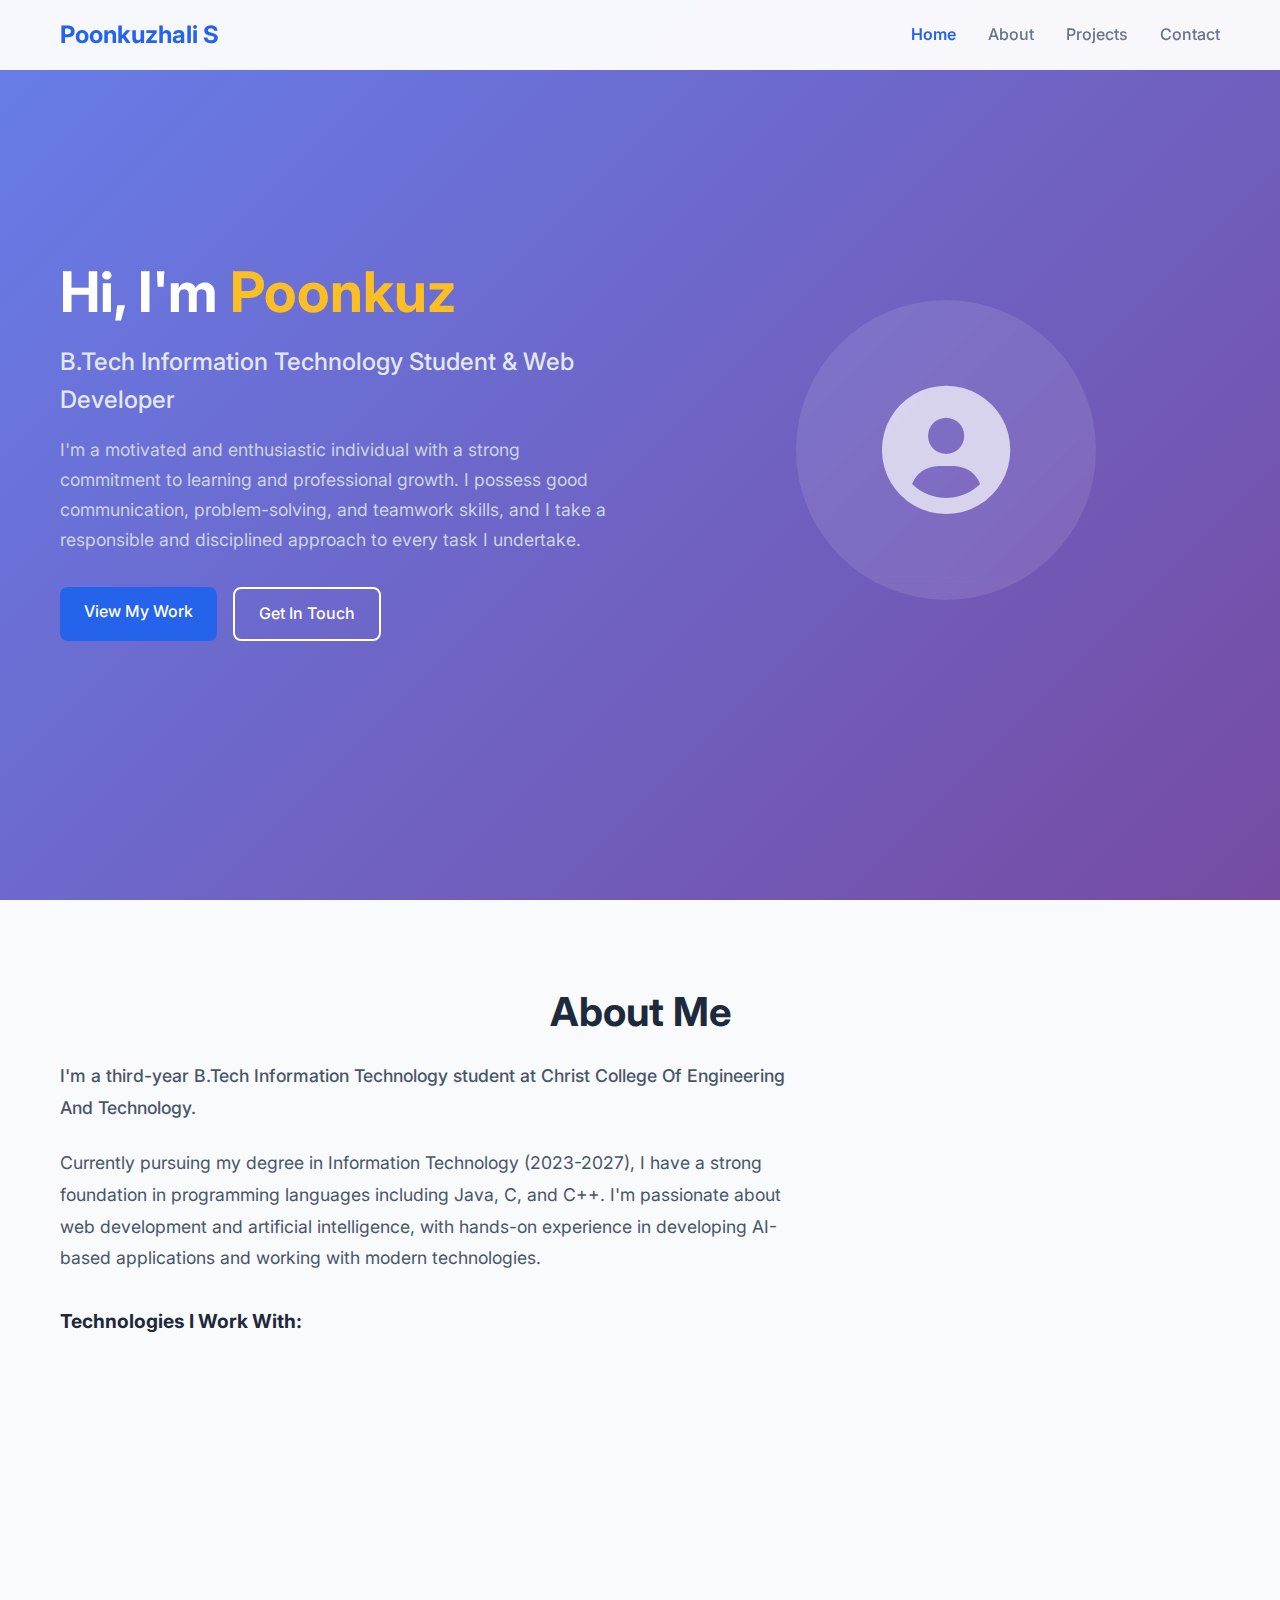
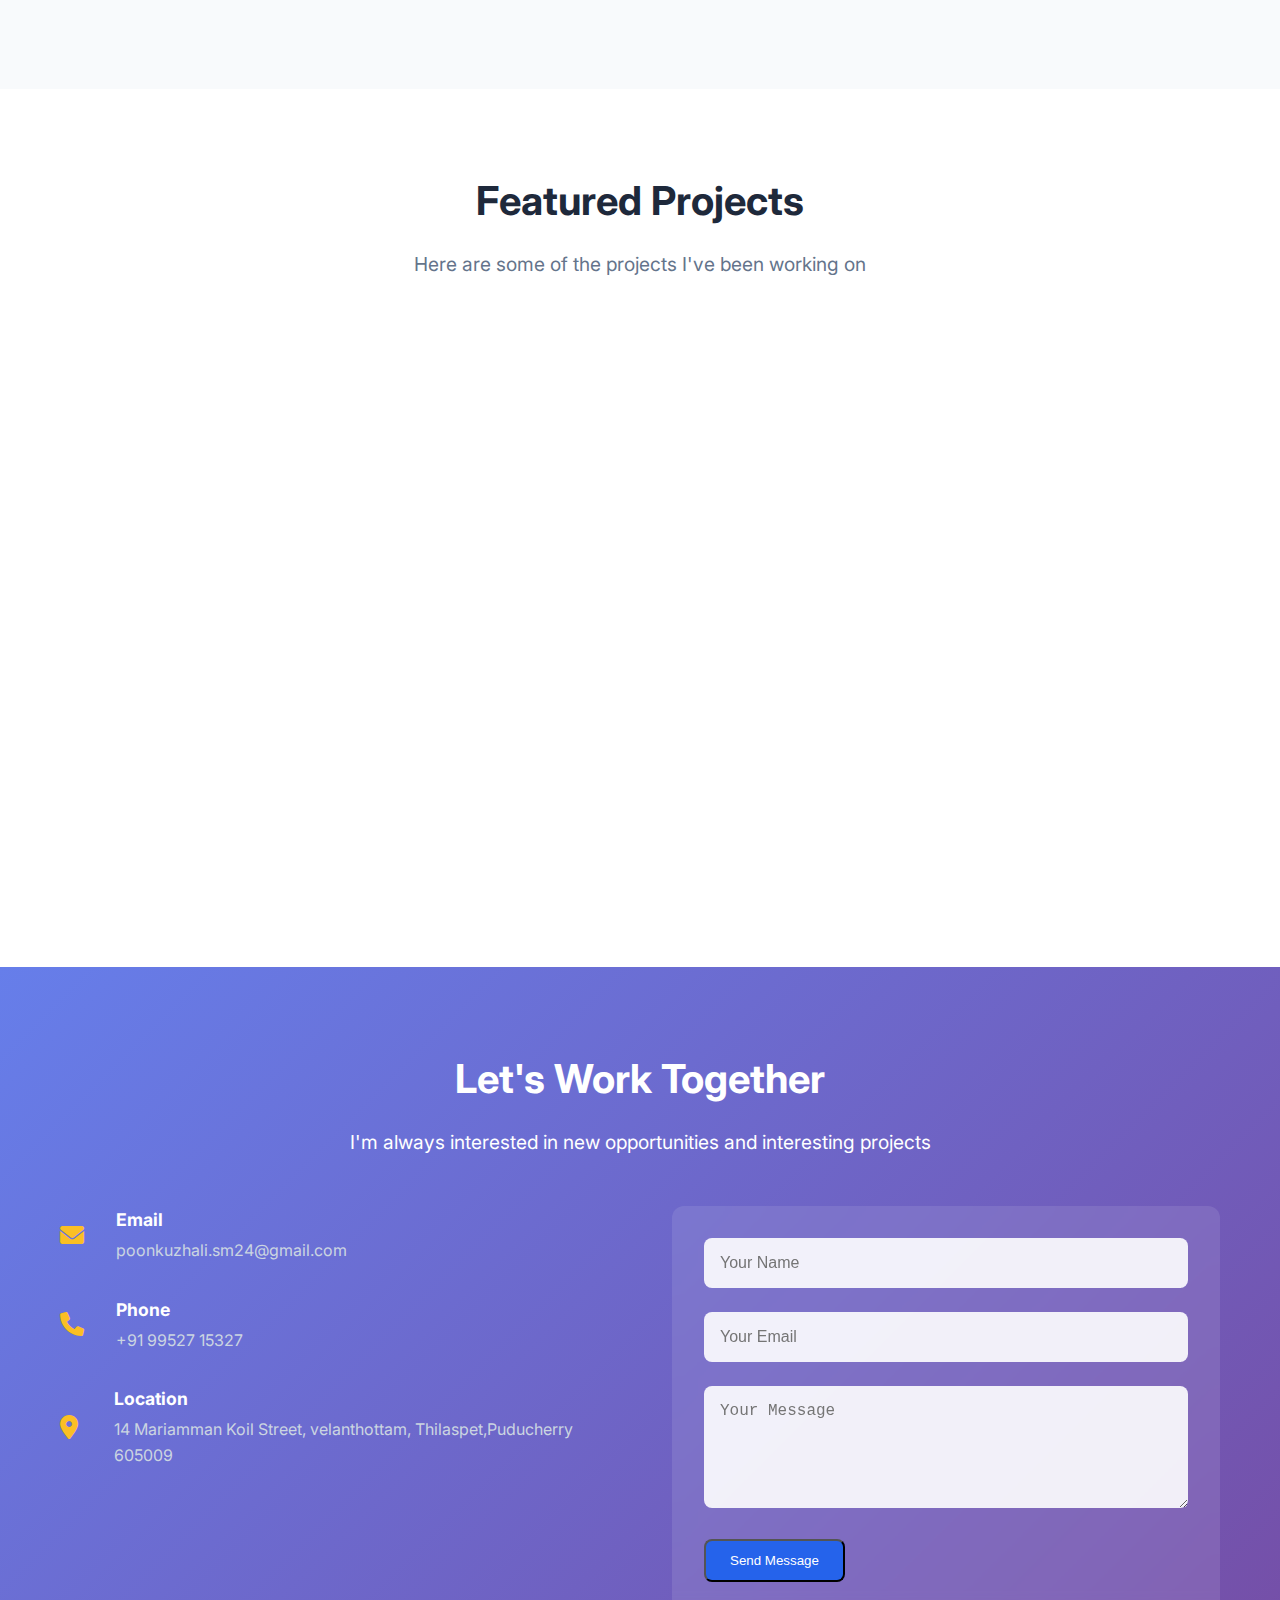
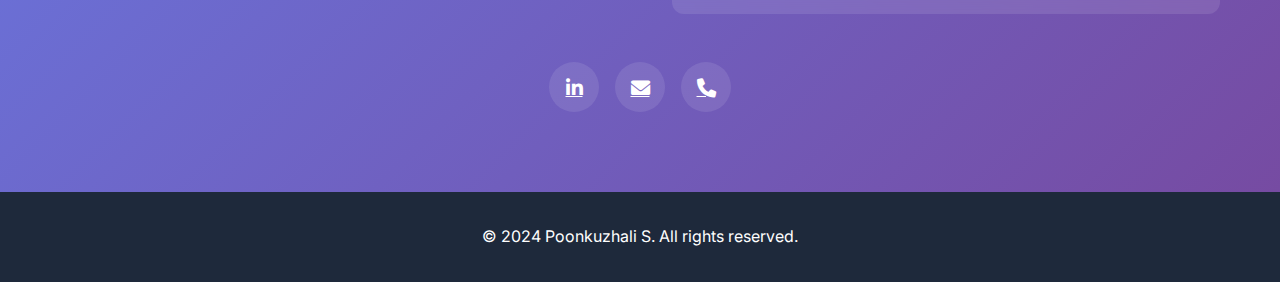
<file: index.html>
<!DOCTYPE html>
<html lang="en">
<head>
    <meta charset="UTF-8">
    <meta name="viewport" content="width=device-width, initial-scale=1.0">
    <title>Poonkuzhali S - Personal Portfolio</title>
    <link rel="stylesheet" href="styles.css">
    <link href="https://fonts.googleapis.com/css2?family=Inter:wght@300;400;500;600;700&display=swap" rel="stylesheet">
    <link rel="stylesheet" href="https://cdnjs.cloudflare.com/ajax/libs/font-awesome/6.0.0/css/all.min.css">
</head>
<body>
    <!-- Navigation -->
    <nav class="navbar">
        <div class="nav-container">
            <div class="nav-logo">
                <a href="#home">Poonkuzhali S</a>
            </div>
            <div class="nav-menu">
                <a href="#home" class="nav-link">Home</a>
                <a href="#about" class="nav-link">About</a>
                <a href="#projects" class="nav-link">Projects</a>
                <a href="#contact" class="nav-link">Contact</a>
            </div>
            <div class="hamburger">
                <span class="bar"></span>
                <span class="bar"></span>
                <span class="bar"></span>
            </div>
        </div>
    </nav>

    <!-- Hero Section -->
    <section id="home" class="hero">
        <div class="hero-container">
            <div class="hero-content">
                <h1 class="hero-title">Hi, I'm <span class="highlight">Poonkuzhali S</span></h1>
                <p class="hero-subtitle">B.Tech Information Technology Student & Web Developer</p>
                <p class="hero-description">I'm a motivated and enthusiastic individual with a strong commitment to learning and professional growth. I possess good communication, problem-solving, and teamwork skills, and I take a responsible and disciplined approach to every task I undertake.</p>
                <div class="hero-buttons">
                    <a href="#projects" class="btn btn-primary">View My Work</a>
                    <a href="#contact" class="btn btn-secondary">Get In Touch</a>
                </div>
            </div>
            <div class="hero-image">
                <div class="image-placeholder">
                    <i class="fas fa-user-circle"></i>
                </div>
            </div>
        </div>
    </section>

    <!-- About Me Section -->
    <section id="about" class="about">
        <div class="container">
            <h2 class="section-title">About Me</h2>
            <div class="about-content">
                <div class="about-text">
                    <p class="about-intro">
                        I'm a third-year B.Tech Information Technology student at Christ College Of Engineering And Technology.
                    </p>
                    <p>
                        Currently pursuing my degree in Information Technology (2023-2027), I have a strong foundation in programming 
                        languages including Java, C, and C++. I'm passionate about web development and artificial intelligence, 
                        with hands-on experience in developing AI-based applications and working with modern technologies.
                    </p>
                    <div class="skills">
                        <h3>Technologies I Work With:</h3>
                        <div class="skills-grid">
                            <div class="skill-item">
                                <i class="fab fa-java"></i>
                                <span>Java</span>
                            </div>
                            <div class="skill-item">
                                <i class="fas fa-code"></i>
                                <span>C/C++</span>
                            </div>
                            <div class="skill-item">
                                <i class="fas fa-globe"></i>
                                <span>Web Development</span>
                            </div>
                            <div class="skill-item">
                                <i class="fas fa-robot"></i>
                                <span>AI/ML</span>
                            </div>
                            <div class="skill-item">
                                <i class="fas fa-users"></i>
                                <span>Team Collaboration</span>
                            </div>
                            <div class="skill-item">
                                <i class="fas fa-comments"></i>
                                <span>Communication</span>
                            </div>
                        </div>
                    </div>
                </div>
                <div class="about-stats">
                    <div class="stat-item">
                        <h3>4+</h3>
                        <p>Certifications Earned</p>
                    </div>
                    <div class="stat-item">
                        <h3>3rd</h3>
                        <p>Year B.Tech Student</p>
                    </div>
                    <div class="stat-item">
                        <h3>2</h3>
                        <p>Languages Fluent</p>
                    </div>
                </div>
            </div>
        </div>
    </section>

    <!-- Projects Section -->
    <section id="projects" class="projects">
        <div class="container">
            <h2 class="section-title">Featured Projects</h2>
            <p class="section-subtitle">Here are some of the projects I've been working on</p>
            <div class="projects-grid">
                <div class="project-card">
                    <div class="project-image">
                        <div class="project-placeholder">
                            <i class="fas fa-car-crash"></i>
                        </div>
                        <div class="project-overlay">
                            <a href="#" class="project-link"><i class="fas fa-external-link-alt"></i></a>
                            <a href="#" class="project-link"><i class="fab fa-github"></i></a>
                        </div>
                    </div>
                    <div class="project-content">
                        <h3>AI-based Accident Detection App</h3>
                        <p>Developing an AI-based application that detects accidents in real time using mobile sensors and machine learning algorithms. The system aims to automatically alert emergency contacts and provide location information to ensure quick assistance.</p>
                        <div class="project-tech">
                            <span class="tech-tag">Artificial Intelligence</span>
                            <span class="tech-tag">Machine Learning</span>
                            <span class="tech-tag">Mobile Sensors</span>
                        </div>
                    </div>
                </div>

                <div class="project-card">
                    <div class="project-image">
                        <div class="project-placeholder">
                            <i class="fas fa-certificate"></i>
                        </div>
                        <div class="project-overlay">
                            <a href="#" class="project-link"><i class="fas fa-external-link-alt"></i></a>
                            <a href="#" class="project-link"><i class="fab fa-github"></i></a>
                        </div>
                    </div>
                    <div class="project-content">
                        <h3>Professional Certifications</h3>
                        <p>Completed multiple professional development courses including 3D Printing & Digital Manufacturing, PowerBI Workshop, UI/UX Design, and delivered presentations on Artificial Intelligence.</p>
                        <div class="project-tech">
                            <span class="tech-tag">3D Printing</span>
                            <span class="tech-tag">PowerBI</span>
                            <span class="tech-tag">UI/UX</span>
                        </div>
                    </div>
                </div>

                <div class="project-card">
                    <div class="project-image">
                        <div class="project-placeholder">
                            <i class="fas fa-graduation-cap"></i>
                        </div>
                        <div class="project-overlay">
                            <a href="#" class="project-link"><i class="fas fa-external-link-alt"></i></a>
                            <a href="#" class="project-link"><i class="fab fa-github"></i></a>
                        </div>
                    </div>
                    <div class="project-content">
                        <h3>Academic Excellence</h3>
                        <p>Currently pursuing B.Tech in Information Technology at Christ College Of Engineering And Technology. Completed higher secondary education with strong academic performance and active participation in technology workshops.</p>
                        <div class="project-tech">
                            <span class="tech-tag">Information Technology</span>
                            <span class="tech-tag">Academic Research</span>
                            <span class="tech-tag">Technical Writing</span>
                        </div>
                    </div>
                </div>
            </div>
        </div>
    </section>

    <!-- Contact Section -->
    <section id="contact" class="contact">
        <div class="container">
            <h2 class="section-title">Let's Work Together</h2>
            <p class="section-subtitle">I'm always interested in new opportunities and interesting projects</p>
            <div class="contact-content">
                <div class="contact-info">
                    <div class="contact-item">
                        <i class="fas fa-envelope"></i>
                        <div>
                            <h3>Email</h3>
                            <p>poonkuzhali.sm24@gmail.com</p>
                        </div>
                    </div>
                    <div class="contact-item">
                        <i class="fas fa-phone"></i>
                        <div>
                            <h3>Phone</h3>
                            <p>+91 99527 15327</p>
                        </div>
                    </div>
                    <div class="contact-item">
                        <i class="fas fa-map-marker-alt"></i>
                        <div>
                            <h3>Location</h3>
                            <p>14 Mariamman Koil Street, velanthottam, Thilaspet,Puducherry 605009</p>
                        </div>
                    </div>
                </div>
                <div class="contact-form">
                    <form>
                        <div class="form-group">
                            <input type="text" name="name" placeholder="Your Name" required>
                        </div>
                        <div class="form-group">
                            <input type="email" name="email" placeholder="Your Email" required>
                        </div>
                        <div class="form-group">
                            <textarea name="message" placeholder="Your Message" rows="5" required></textarea>
                        </div>
                        <button type="submit" class="btn btn-primary">Send Message</button>
                    </form>
                </div>
            </div>
            <div class="social-links">
                <a href="https://www.linkedin.com/in/poonkuzhali-sankar-7371362a/" class="social-link" target="_blank">
                    <i class="fab fa-linkedin-in"></i>
                </a>
                <a href="mailto:poonkuzhali.sm24@gmail.com" class="social-link" target="_blank">
                    <i class="fas fa-envelope"></i>
                </a>
                <a href="tel:+919952715327" class="social-link" target="_blank">
                    <i class="fas fa-phone"></i>
                </a>
            </div>
        </div>
    </section>

    <!-- Footer -->
    <footer class="footer">
        <div class="container">
            <p>&copy; 2024 Poonkuzhali S. All rights reserved.</p>
        </div>
    </footer>

    <script src="script.js"></script>
</body>
</html>
</file>
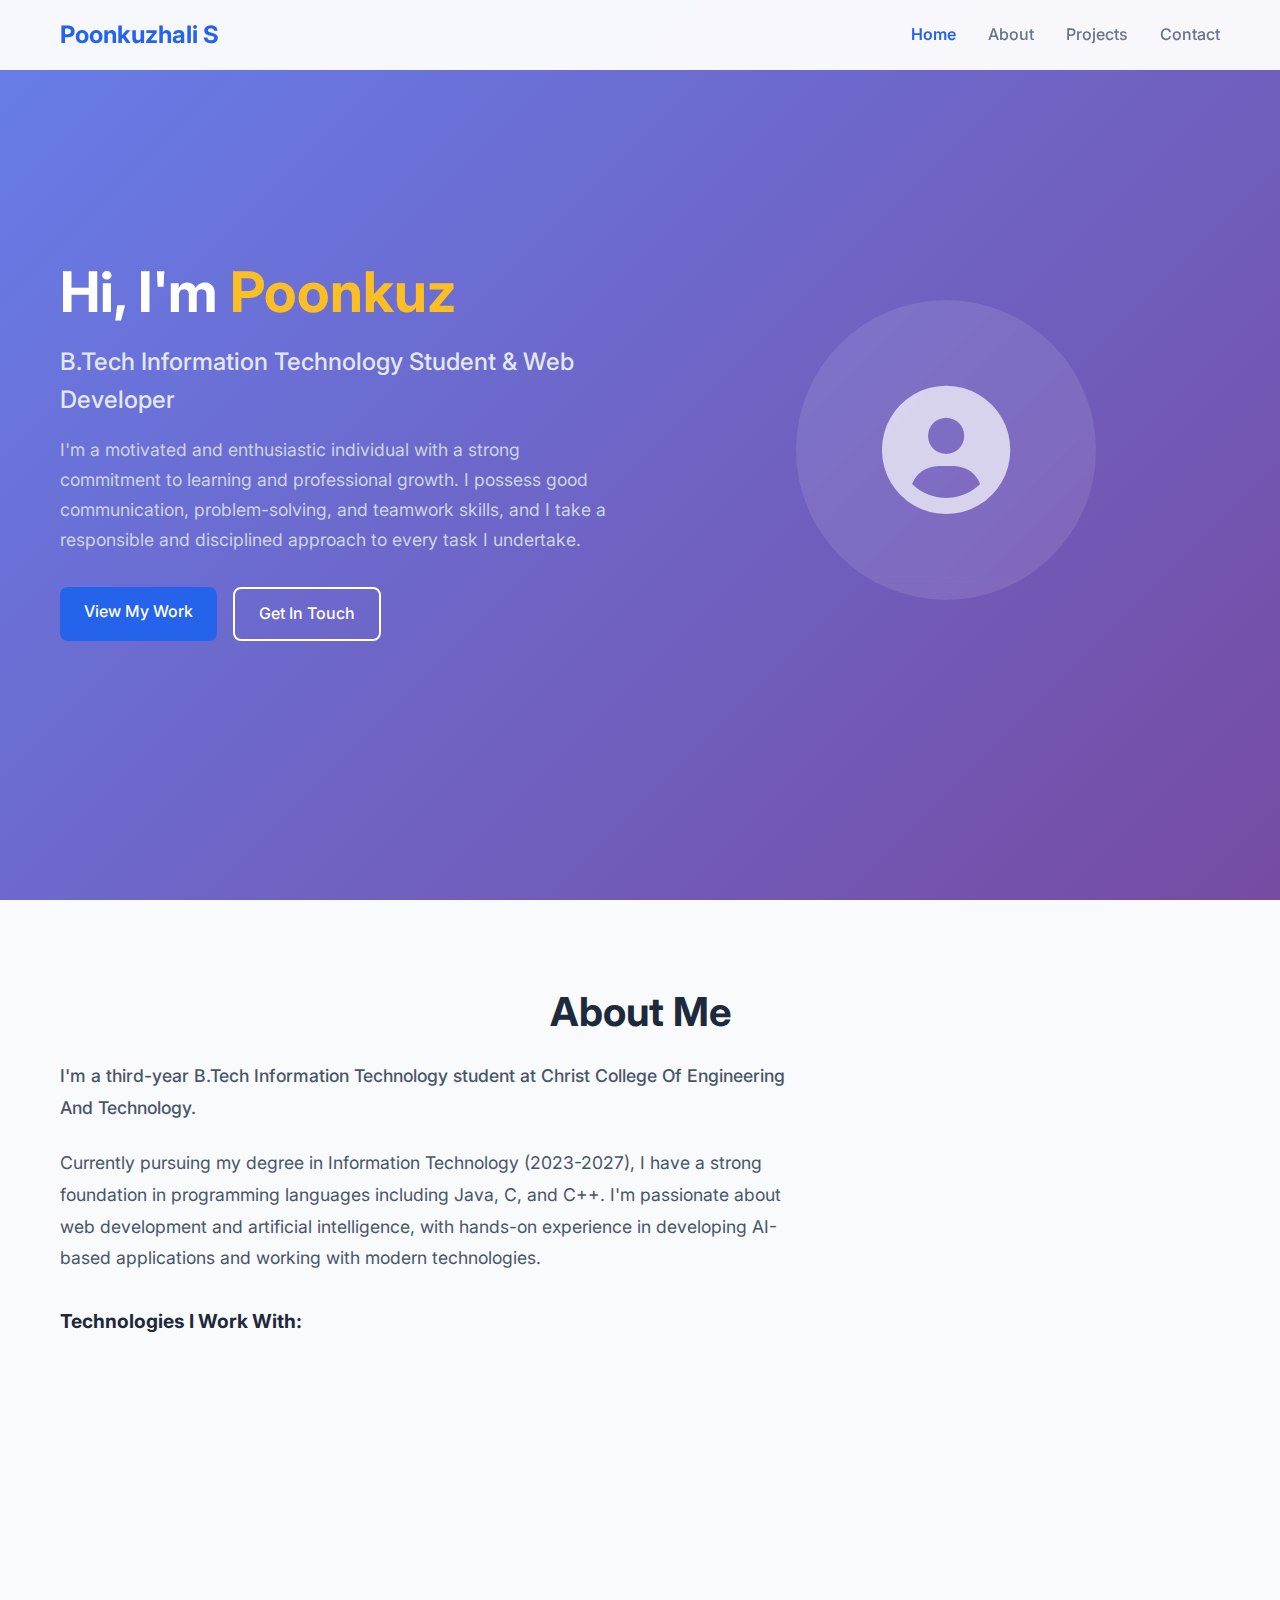
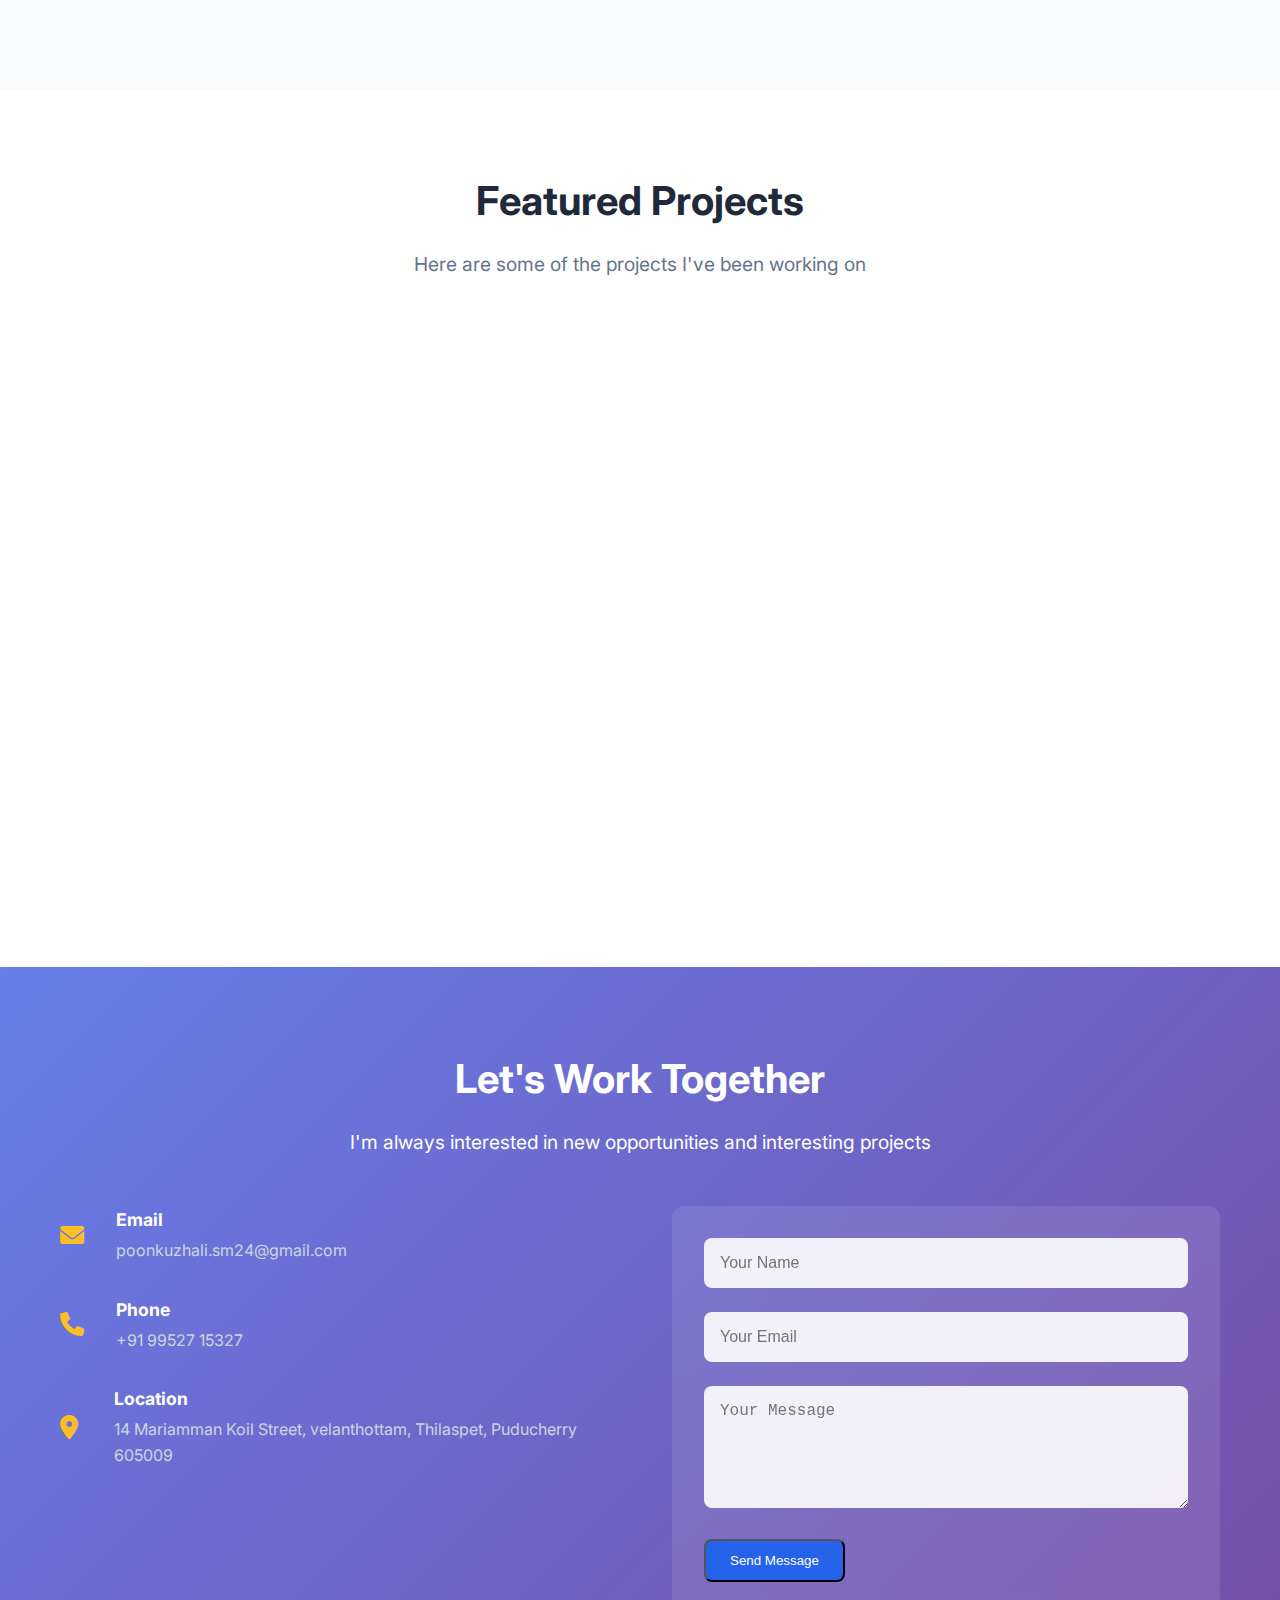
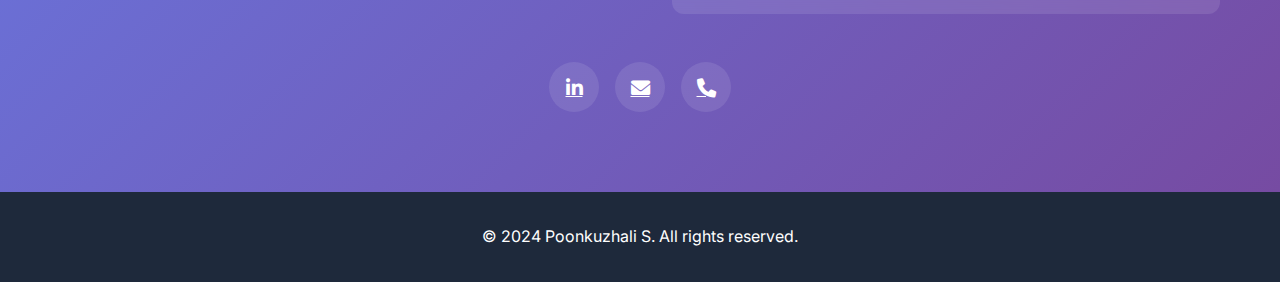
<file: portfolio.html>
<!DOCTYPE html>
<html lang="en">
<head>
    <meta charset="UTF-8">
    <meta name="viewport" content="width=device-width, initial-scale=1.0">
    <title>Poonkuzhali S - Personal Portfolio</title>
    <link rel="stylesheet" href="styles.css">
    <link href="https://fonts.googleapis.com/css2?family=Inter:wght@300;400;500;600;700&display=swap" rel="stylesheet">
    <link rel="stylesheet" href="https://cdnjs.cloudflare.com/ajax/libs/font-awesome/6.0.0/css/all.min.css">
</head>
<body>
    <!-- Navigation -->
    <nav class="navbar">
        <div class="nav-container">
            <div class="nav-logo">
                <a href="#home">Poonkuzhali S</a>
            </div>
            <div class="nav-menu">
                <a href="#home" class="nav-link">Home</a>
                <a href="#about" class="nav-link">About</a>
                <a href="#projects" class="nav-link">Projects</a>
                <a href="#contact" class="nav-link">Contact</a>
            </div>
            <div class="hamburger">
                <span class="bar"></span>
                <span class="bar"></span>
                <span class="bar"></span>
            </div>
        </div>
    </nav>

    <!-- Hero Section -->
    <section id="home" class="hero">
        <div class="hero-container">
            <div class="hero-content">
                <h1 class="hero-title">Hi, I'm <span class="highlight">Poonkuzhali S</span></h1>
                <p class="hero-subtitle">B.Tech Information Technology Student & Web Developer</p>
                <p class="hero-description">I'm a motivated and enthusiastic individual with a strong commitment to learning and professional growth. I possess good communication, problem-solving, and teamwork skills, and I take a responsible and disciplined approach to every task I undertake.</p>
                <div class="hero-buttons">
                    <a href="#projects" class="btn btn-primary">View My Work</a>
                    <a href="#contact" class="btn btn-secondary">Get In Touch</a>
                </div>
            </div>
            <div class="hero-image">
                <div class="image-placeholder">
                    <i class="fas fa-user-circle"></i>
                </div>
            </div>
        </div>
    </section>

    <!-- About Me Section -->
    <section id="about" class="about">
        <div class="container">
            <h2 class="section-title">About Me</h2>
            <div class="about-content">
                <div class="about-text">
                    <p class="about-intro">
                        I'm a third-year B.Tech Information Technology student at Christ College Of Engineering And Technology.
                    </p>
                    <p>
                        Currently pursuing my degree in Information Technology (2023-2027), I have a strong foundation in programming 
                        languages including Java, C, and C++. I'm passionate about web development and artificial intelligence, 
                        with hands-on experience in developing AI-based applications and working with modern technologies.
                    </p>
                    <div class="skills">
                        <h3>Technologies I Work With:</h3>
                        <div class="skills-grid">
                            <div class="skill-item">
                                <i class="fab fa-java"></i>
                                <span>Java</span>
                            </div>
                            <div class="skill-item">
                                <i class="fas fa-code"></i>
                                <span>C/C++</span>
                            </div>
                            <div class="skill-item">
                                <i class="fas fa-globe"></i>
                                <span>Web Development</span>
                            </div>
                            <div class="skill-item">
                                <i class="fas fa-robot"></i>
                                <span>AI/ML</span>
                            </div>
                            <div class="skill-item">
                                <i class="fas fa-users"></i>
                                <span>Team Collaboration</span>
                            </div>
                            <div class="skill-item">
                                <i class="fas fa-comments"></i>
                                <span>Communication</span>
                            </div>
                        </div>
                    </div>
                </div>
                <div class="about-stats">
                    <div class="stat-item">
                        <h3>4+</h3>
                        <p>Certifications Earned</p>
                    </div>
                    <div class="stat-item">
                        <h3>3rd</h3>
                        <p>Year B.Tech Student</p>
                    </div>
                    <div class="stat-item">
                        <h3>2</h3>
                        <p>Languages Fluent</p>
                    </div>
                </div>
            </div>
        </div>
    </section>

    <!-- Projects Section -->
    <section id="projects" class="projects">
        <div class="container">
            <h2 class="section-title">Featured Projects</h2>
            <p class="section-subtitle">Here are some of the projects I've been working on</p>
            <div class="projects-grid">
                <div class="project-card">
                    <div class="project-image">
                        <div class="project-placeholder">
                            <i class="fas fa-car-crash"></i>
                        </div>
                        <div class="project-overlay">
                            <a href="#" class="project-link"><i class="fas fa-external-link-alt"></i></a>
                            <a href="#" class="project-link"><i class="fab fa-github"></i></a>
                        </div>
                    </div>
                    <div class="project-content">
                        <h3>AI-based Accident Detection App</h3>
                        <p>Developing an AI-based application that detects accidents in real time using mobile sensors and machine learning algorithms. The system aims to automatically alert emergency contacts and provide location information to ensure quick assistance.</p>
                        <div class="project-tech">
                            <span class="tech-tag">Artificial Intelligence</span>
                            <span class="tech-tag">Machine Learning</span>
                            <span class="tech-tag">Mobile Sensors</span>
                        </div>
                    </div>
                </div>

                <div class="project-card">
                    <div class="project-image">
                        <div class="project-placeholder">
                            <i class="fas fa-certificate"></i>
                        </div>
                        <div class="project-overlay">
                            <a href="#" class="project-link"><i class="fas fa-external-link-alt"></i></a>
                            <a href="#" class="project-link"><i class="fab fa-github"></i></a>
                        </div>
                    </div>
                    <div class="project-content">
                        <h3>Professional Certifications</h3>
                        <p>Completed multiple professional development courses including 3D Printing & Digital Manufacturing, PowerBI Workshop, UI/UX Design, and delivered presentations on Artificial Intelligence.</p>
                        <div class="project-tech">
                            <span class="tech-tag">3D Printing</span>
                            <span class="tech-tag">PowerBI</span>
                            <span class="tech-tag">UI/UX</span>
                        </div>
                    </div>
                </div>

                <div class="project-card">
                    <div class="project-image">
                        <div class="project-placeholder">
                            <i class="fas fa-graduation-cap"></i>
                        </div>
                        <div class="project-overlay">
                            <a href="#" class="project-link"><i class="fas fa-external-link-alt"></i></a>
                            <a href="#" class="project-link"><i class="fab fa-github"></i></a>
                        </div>
                    </div>
                    <div class="project-content">
                        <h3>Academic Excellence</h3>
                        <p>Currently pursuing B.Tech in Information Technology at Christ College Of Engineering And Technology. Completed higher secondary education with strong academic performance and active participation in technology workshops.</p>
                        <div class="project-tech">
                            <span class="tech-tag">Information Technology</span>
                            <span class="tech-tag">Academic Research</span>
                            <span class="tech-tag">Technical Writing</span>
                        </div>
                    </div>
                </div>
            </div>
        </div>
    </section>

    <!-- Contact Section -->
    <section id="contact" class="contact">
        <div class="container">
            <h2 class="section-title">Let's Work Together</h2>
            <p class="section-subtitle">I'm always interested in new opportunities and interesting projects</p>
            <div class="contact-content">
                <div class="contact-info">
                    <div class="contact-item">
                        <i class="fas fa-envelope"></i>
                        <div>
                            <h3>Email</h3>
                            <p>poonkuzhali.sm24@gmail.com</p>
                        </div>
                    </div>
                    <div class="contact-item">
                        <i class="fas fa-phone"></i>
                        <div>
                            <h3>Phone</h3>
                            <p>+91 99527 15327</p>
                        </div>
                    </div>
                    <div class="contact-item">
                        <i class="fas fa-map-marker-alt"></i>
                        <div>
                            <h3>Location</h3>
                            <p>14 Mariamman Koil Street, velanthottam, Thilaspet, Puducherry 605009</p>
                        </div>
                    </div>
                </div>
                <div class="contact-form">
                    <form>
                        <div class="form-group">
                            <input type="text" name="name" placeholder="Your Name" required>
                        </div>
                        <div class="form-group">
                            <input type="email" name="email" placeholder="Your Email" required>
                        </div>
                        <div class="form-group">
                            <textarea name="message" placeholder="Your Message" rows="5" required></textarea>
                        </div>
                        <button type="submit" class="btn btn-primary">Send Message</button>
                    </form>
                </div>
            </div>
            <div class="social-links">
                <a href="https://www.linkedin.com/in/poonkuzhali-sankar-7371362a/" class="social-link" target="_blank">
                    <i class="fab fa-linkedin-in"></i>
                </a>
                <a href="mailto:poonkuzhali.sm24@gmail.com" class="social-link" target="_blank">
                    <i class="fas fa-envelope"></i>
                </a>
                <a href="tel:+919952715327" class="social-link" target="_blank">
                    <i class="fas fa-phone"></i>
                </a>
            </div>
        </div>
    </section>

    <!-- Footer -->
    <footer class="footer">
        <div class="container">
            <p>&copy; 2024 Poonkuzhali S. All rights reserved.</p>
        </div>
    </footer>

    <script src="script.js"></script>
</body>
</html>
</file>
<file: styles.css>
/* Reset and Base Styles */
* {
    margin: 0;
    padding: 0;
    box-sizing: border-box;
}

html {
    scroll-behavior: smooth;
}

body {
    font-family: 'Inter', sans-serif;
    line-height: 1.6;
    color: #333;
    background-color: #ffffff;
}

.container {
    max-width: 1200px;
    margin: 0 auto;
    padding: 0 20px;
}

/* Navigation */
.navbar {
    position: fixed;
    top: 0;
    width: 100%;
    background: rgba(255, 255, 255, 0.95);
    backdrop-filter: blur(10px);
    z-index: 1000;
    padding: 1rem 0;
    transition: all 0.3s ease;
}

.nav-container {
    max-width: 1200px;
    margin: 0 auto;
    padding: 0 20px;
    display: flex;
    justify-content: space-between;
    align-items: center;
}

.nav-logo a {
    font-size: 1.5rem;
    font-weight: 700;
    color: #2563eb;
    text-decoration: none;
}

.nav-menu {
    display: flex;
    gap: 2rem;
}

.nav-link {
    color: #64748b;
    text-decoration: none;
    font-weight: 500;
    transition: color 0.3s ease;
}

.nav-link:hover {
    color: #2563eb;
}

.hamburger {
    display: none;
    flex-direction: column;
    cursor: pointer;
}

.bar {
    width: 25px;
    height: 3px;
    background-color: #333;
    margin: 3px 0;
    transition: 0.3s;
}

/* Hero Section */
.hero {
    min-height: 100vh;
    display: flex;
    align-items: center;
    padding-top: 80px;
    background: linear-gradient(135deg, #667eea 0%, #764ba2 100%);
    color: white;
}

.hero-container {
    max-width: 1200px;
    margin: 0 auto;
    padding: 0 20px;
    display: grid;
    grid-template-columns: 1fr 1fr;
    gap: 4rem;
    align-items: center;
}

.hero-title {
    font-size: 3.5rem;
    font-weight: 700;
    margin-bottom: 1rem;
    line-height: 1.2;
}

.highlight {
    color: #fbbf24;
    white-space: nowrap;
}

.hero-subtitle {
    font-size: 1.5rem;
    font-weight: 500;
    margin-bottom: 1rem;
    color: #e2e8f0;
}

.hero-description {
    font-size: 1.1rem;
    margin-bottom: 2rem;
    color: #cbd5e1;
    line-height: 1.7;
}

.hero-buttons {
    display: flex;
    gap: 1rem;
}

.btn {
    padding: 12px 24px;
    text-decoration: none;
    border-radius: 8px;
    font-weight: 500;
    transition: all 0.3s ease;
    display: inline-block;
}

.btn-primary {
    background-color: #2563eb;
    color: white;
}

.btn-primary:hover {
    background-color: #1d4ed8;
    transform: translateY(-2px);
}

.btn-secondary {
    background-color: transparent;
    color: white;
    border: 2px solid white;
}

.btn-secondary:hover {
    background-color: white;
    color: #2563eb;
}

.hero-image {
    display: flex;
    justify-content: center;
    align-items: center;
}

.image-placeholder {
    width: 300px;
    height: 300px;
    border-radius: 50%;
    background: rgba(255, 255, 255, 0.1);
    display: flex;
    align-items: center;
    justify-content: center;
    backdrop-filter: blur(10px);
}

.image-placeholder i {
    font-size: 8rem;
    color: rgba(255, 255, 255, 0.7);
}

/* Section Styles */
section {
    padding: 5rem 0;
}

.section-title {
    text-align: center;
    font-size: 2.5rem;
    font-weight: 700;
    margin-bottom: 1rem;
    color: #1e293b;
}

.section-subtitle {
    text-align: center;
    font-size: 1.2rem;
    color: #64748b;
    margin-bottom: 3rem;
}

/* About Section */
.about {
    background-color: #f8fafc;
}

.about-content {
    display: grid;
    grid-template-columns: 2fr 1fr;
    gap: 4rem;
    align-items: start;
}

.about-intro {
    font-size: 1.3rem;
    font-weight: 500;
    color: #2563eb;
    margin-bottom: 1.5rem;
}

.about-text p {
    margin-bottom: 1.5rem;
    font-size: 1.1rem;
    line-height: 1.8;
    color: #475569;
}

.skills {
    margin-top: 2rem;
}

.skills h3 {
    font-size: 1.2rem;
    margin-bottom: 1rem;
    color: #1e293b;
}

.skills-grid {
    display: grid;
    grid-template-columns: repeat(auto-fit, minmax(120px, 1fr));
    gap: 1rem;
}

.skill-item {
    display: flex;
    flex-direction: column;
    align-items: center;
    padding: 1rem;
    background: white;
    border-radius: 8px;
    box-shadow: 0 2px 10px rgba(0, 0, 0, 0.1);
    transition: transform 0.3s ease;
}

.skill-item:hover {
    transform: translateY(-5px);
}

.skill-item i {
    font-size: 2rem;
    margin-bottom: 0.5rem;
    color: #2563eb;
}

.about-stats {
    display: flex;
    flex-direction: column;
    gap: 2rem;
}

.stat-item {
    text-align: center;
    padding: 2rem;
    background: white;
    border-radius: 12px;
    box-shadow: 0 4px 20px rgba(0, 0, 0, 0.1);
}

.stat-item h3 {
    font-size: 2.5rem;
    font-weight: 700;
    color: #2563eb;
    margin-bottom: 0.5rem;
}

.stat-item p {
    color: #64748b;
    font-weight: 500;
}

/* Projects Section */
.projects {
    background-color: white;
}

.projects-grid {
    display: grid;
    grid-template-columns: repeat(auto-fit, minmax(350px, 1fr));
    gap: 2rem;
}

.project-card {
    background: white;
    border-radius: 12px;
    overflow: hidden;
    box-shadow: 0 4px 20px rgba(0, 0, 0, 0.1);
    transition: transform 0.3s ease, box-shadow 0.3s ease;
}

.project-card:hover {
    transform: translateY(-10px);
    box-shadow: 0 10px 40px rgba(0, 0, 0, 0.2);
}

.project-image {
    position: relative;
    height: 200px;
    background: linear-gradient(135deg, #667eea 0%, #764ba2 100%);
    display: flex;
    align-items: center;
    justify-content: center;
}

.project-placeholder {
    color: white;
    font-size: 3rem;
}

.project-overlay {
    position: absolute;
    top: 0;
    left: 0;
    right: 0;
    bottom: 0;
    background: rgba(0, 0, 0, 0.8);
    display: flex;
    align-items: center;
    justify-content: center;
    gap: 1rem;
    opacity: 0;
    transition: opacity 0.3s ease;
}

.project-card:hover .project-overlay {
    opacity: 1;
}

.project-link {
    color: white;
    font-size: 1.5rem;
    padding: 0.5rem;
    border-radius: 50%;
    background: rgba(255, 255, 255, 0.2);
    transition: background 0.3s ease;
}

.project-link:hover {
    background: rgba(255, 255, 255, 0.3);
}

.project-content {
    padding: 1.5rem;
}

.project-content h3 {
    font-size: 1.3rem;
    font-weight: 600;
    margin-bottom: 0.5rem;
    color: #1e293b;
}

.project-content p {
    color: #64748b;
    margin-bottom: 1rem;
    line-height: 1.6;
}

.project-tech {
    display: flex;
    flex-wrap: wrap;
    gap: 0.5rem;
}

.tech-tag {
    background: #e0e7ff;
    color: #3730a3;
    padding: 0.25rem 0.75rem;
    border-radius: 20px;
    font-size: 0.85rem;
    font-weight: 500;
}

/* Contact Section */
.contact {
    background: linear-gradient(135deg, #667eea 0%, #764ba2 100%);
    color: white;
}

.contact .section-title,
.contact .section-subtitle {
    color: white;
}

.contact-content {
    display: grid;
    grid-template-columns: 1fr 1fr;
    gap: 4rem;
}

.contact-info {
    display: flex;
    flex-direction: column;
    gap: 2rem;
}

.contact-item {
    display: flex;
    align-items: center;
    gap: 1rem;
}

.contact-item i {
    font-size: 1.5rem;
    color: #fbbf24;
    width: 40px;
}

.contact-item h3 {
    font-size: 1.1rem;
    margin-bottom: 0.25rem;
}

.contact-item p {
    color: #cbd5e1;
}

.contact-form {
    background: rgba(255, 255, 255, 0.1);
    padding: 2rem;
    border-radius: 12px;
    backdrop-filter: blur(10px);
}

.form-group {
    margin-bottom: 1.5rem;
}

.form-group input,
.form-group textarea {
    width: 100%;
    padding: 1rem;
    border: none;
    border-radius: 8px;
    background: rgba(255, 255, 255, 0.9);
    font-size: 1rem;
    transition: background 0.3s ease;
}

.form-group input:focus,
.form-group textarea:focus {
    outline: none;
    background: white;
}

.social-links {
    display: flex;
    justify-content: center;
    gap: 1rem;
    margin-top: 3rem;
}

.social-link {
    display: flex;
    align-items: center;
    justify-content: center;
    width: 50px;
    height: 50px;
    background: rgba(255, 255, 255, 0.1);
    color: white;
    border-radius: 50%;
    font-size: 1.2rem;
    transition: all 0.3s ease;
}

.social-link:hover {
    background: #fbbf24;
    transform: translateY(-3px);
}

/* Footer */
.footer {
    background: #1e293b;
    color: white;
    text-align: center;
    padding: 2rem 0;
}

/* Responsive Design */
@media (max-width: 768px) {
    .nav-menu {
        display: none;
    }
    
    .hamburger {
        display: flex;
    }
    
    .hero-container {
        grid-template-columns: 1fr;
        text-align: center;
        gap: 2rem;
    }
    
    .hero-title {
        font-size: 2.5rem;
    }
    
    .hero-buttons {
        justify-content: center;
    }
    
    .about-content {
        grid-template-columns: 1fr;
        gap: 2rem;
    }
    
    .contact-content {
        grid-template-columns: 1fr;
        gap: 2rem;
    }
    
    .projects-grid {
        grid-template-columns: 1fr;
    }
    
    .skills-grid {
        grid-template-columns: repeat(auto-fit, minmax(100px, 1fr));
    }
    
    .section-title {
        font-size: 2rem;
    }
    
    .container {
        padding: 0 15px;
    }
}

@media (max-width: 480px) {
    .hero-title {
        font-size: 2rem;
    }
    
    .hero-subtitle {
        font-size: 1.2rem;
    }
    
    .btn {
        padding: 10px 20px;
        font-size: 0.9rem;
    }
    
    .image-placeholder {
        width: 200px;
        height: 200px;
    }
    
    .image-placeholder i {
        font-size: 5rem;
    }
}
</file>
